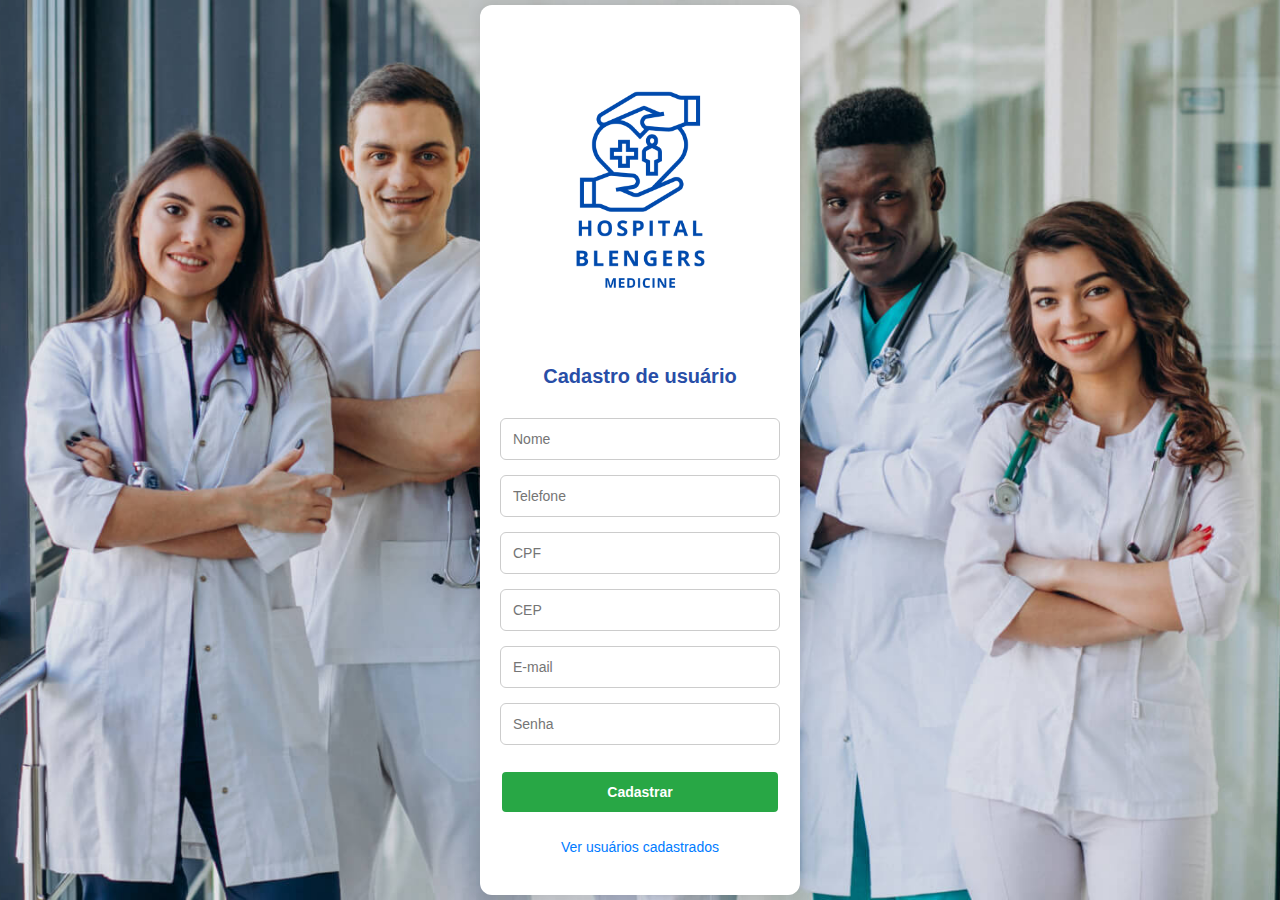
<file: front/index.html>
<!DOCTYPE html>
<html lang="pt-BR">
<head>
    <meta charset="UTF-8">
    <meta name="viewport" content="width=device-width, initial-scale=1.0">
    <title>Cadastro de usuário</title>
    <link rel="stylesheet" href="style.css">
</head>
<body>
    <div class="container">
        <img src="Hospital Blengers.png" alt="Logo da empresa" class="logo">
        <h2>Cadastro de usuário</h2>
        <form id="cadastroForm">
            <input type="text" id="nome" placeholder="Nome" required>
            <input type="text" id="telefone" placeholder="Telefone" required>
            <input type="text" id="cpf" placeholder="CPF" required>
            <input type="text" id="cep" placeholder="CEP" required>
            <input type="email" id="email" placeholder="E-mail" required>
            <input type="password" id="senha" placeholder="Senha" required>
            <button type="button" onclick="cadastrarUsuario()">Cadastrar</button>
        </form>

        <a href="usuarios.html" class="link-usuarios">Ver usuários cadastrados</a>

    </div>

    <div id="mensagem" class="mensagem oculto" onclick="fecharMensagem()"></div>

    <script src="script.js"></script>

</body>
</html>
</file>
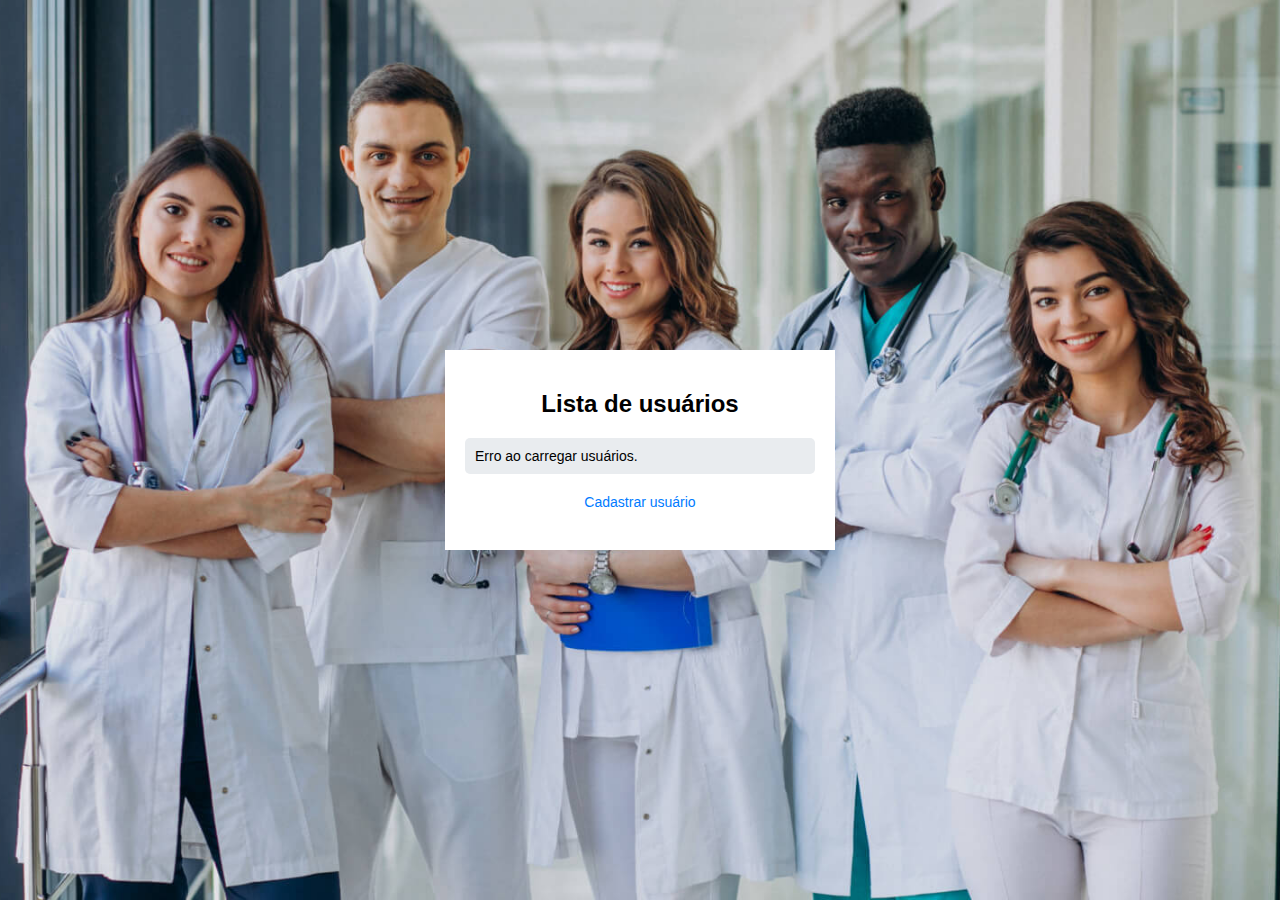
<file: front/usuarios.html>
<!DOCTYPE html>
<html lang="pt-BR">
<head>
    <meta charset="UTF-8">
    <meta name="viewport" content="width=device-width, initial-scale=1.0">
    <title>Usuários cadastrados</title>
    <link rel="stylesheet" href="style-usuarios.css">
</head>
<body>
    <div class="container">
        <h2>Lista de usuários</h2>
        <ul id="listaUsuarios" class="lista-usuarios"></ul>
        <a href="index.html" class="link-voltar">Cadastrar usuário</a>
    </div>

    <script src="usuarios.js"></script>
</body>
</html>
</file>
<file: front/style.css>
html, body {
    height: 100%;
    margin: 0;
    padding: 0;
    font-family: Arial, sans-serif;
    background-color: #f4f4f4;
}

body {
    display: flex;
    align-items: center;
    justify-content: center;
    flex-direction: column;
}
/* Aplica a imagem de fundo no body */
body {
    margin: 0;
    height: 100vh;
    background-image: url('background.jpg');
    background-size: cover; /* A imagem ocupa toda a tela */
    background-position: center; /* Centraliza a imagem */
    background-repeat: no-repeat; /* Impede a repetição da imagem */
}

h1 {
    color: white;
    text-align: center;
    margin-top: 20%;
}
.logo {
    width: 300px;
    height: 300px;
    margin-bottom: 20px;
}

.container {
    background: white;
    padding: 40px 20px;
    border-radius: 12px; 
    box-shadow: 0px 0px 15px rgba(0, 0, 0, 0.1); 
    width: 320px; 
    display: flex;
    flex-direction: column;
    align-items: center;
    justify-content: flex-start;
    box-sizing: border-box;
}


h2 {
    margin-top: 0;
    margin-bottom: 30px;
    font-size: 20px;
    text-align: center;
    font-weight: bold;
    color: #284ea7;
}

form {
    display: flex;
    flex-direction: column;
    align-items: center;
    width: 100%;
    gap: 15px; 
}

input, button {
    width: 100%;
    padding: 12px;
    border-radius: 6px;
    box-sizing: border-box;
    font-size: 14px;
}

input {
    border: 1px solid #ccc;
}

button {
    background-color: #28a745;
    color: white;
    border: none;
    cursor: pointer;
    font-weight: bold;
    border: 2px solid; 
    margin-top: 10px;
    transition: background-color 0.3s;
}

button:hover {
    background-color: #218838;
}

.link-usuarios {
    margin-top: 25px;
    text-decoration: none;
    color: #007bff;
    font-size: 14px;
}

.link-usuarios:hover {
    text-decoration: underline;
}
  

.mensagem {
    position: fixed;
    top: 20px;
    right: -300px;
    padding: 15px;
    border-radius: 5px;
    color: white;
    font-weight: bold;
    box-shadow: 0px 0px 10px rgba(0, 0, 0, 0.1);
    transition: right 0.5s ease-in-out, opacity 0.5s ease-in-out;
    opacity: 0;
    cursor: pointer;
    max-width: 300px;
    z-index: 1000;
}

.mensagem.sucesso {
    background-color: #28a745;
}

.mensagem.erro {
    background-color: #dc3545 !important;
}

.mensagem.visivel {
    right: 20px;
    opacity: 1;
}

.oculto {
    display: none;
}
</file>
<file: front/style-usuarios.css>
body {
    font-family: Arial, sans-serif;
    margin: 0;
    background-color: #f4f4f4;
    display: flex;
    justify-content: center;
    align-items: center;
    height: 100vh;
}
/* Aplica a imagem de fundo no body */
body {
    margin: 0;
    height: 100vh;
    background-image: url('background.jpg');
    background-size: cover; /* A imagem ocupa toda a tela */
    background-position: center; /* Centraliza a imagem */
    background-repeat: no-repeat; /* Impede a repetição da imagem */
}


.container {
    background: white;
    padding: 40px 20px;
    box-sizing: 0px 0px 10px rgba(0, 0, 0, 0.1);
    width: 350px;
    max-height: 80vh;
    overflow-y: auto;
    text-align: center;
    
    
}

h2 {
    margin-top: 0;
    margin-bottom: 20px;
}

.lista-usuarios {
    list-style: none;
    padding: 0;
    margin: 0;
}

.lista-usuarios li {
    background-color: #e9ecef;
    margin-bottom: 10px;
    padding: 10px;
    border-radius: 5px;
    text-align: left;
    font-size: 14px;
}

.link-voltar {
    display: block;
    margin-top: 20px;
    text-decoration: none;
    color: #007bff;
    font-size: 14px;
    text-align: center;
}

.link-voltar:hover {
    text-decoration: underline;
}
</file>
